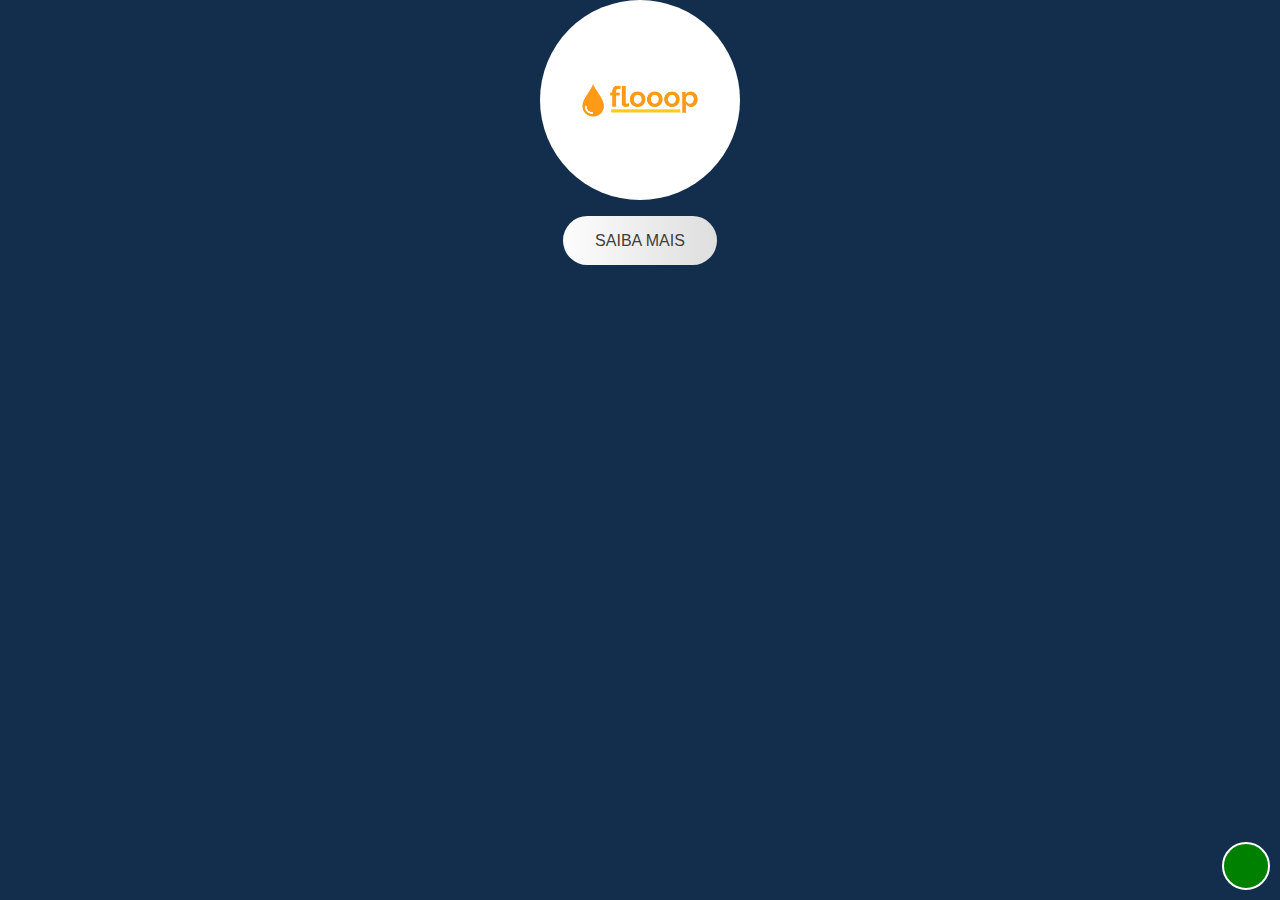
<file: exercicios com CSS/exemploEmAula/exerLogo/index.html>
<!DOCTYPE html>
<html lang="en">
<head>
    <meta charset="UTF-8">
    <meta name="viewport" content="width=device-width, initial-scale=1.0">
    <meta http-equiv="X-UA-Compatible" content="ie=edge">
    <link rel="stylesheet" href="./estilo.css">
    <title>Document</title>
</head>
<body>
    <div id="round">

    </div>

    <div id="button-holder">
        <a href="#">   <!-- # o enderoco do mesmo lugar -->
            SAIBA MAIS
        </a>
    </div>

    <div id="whatsapp"></div>
    
</body>
</html>
</file>
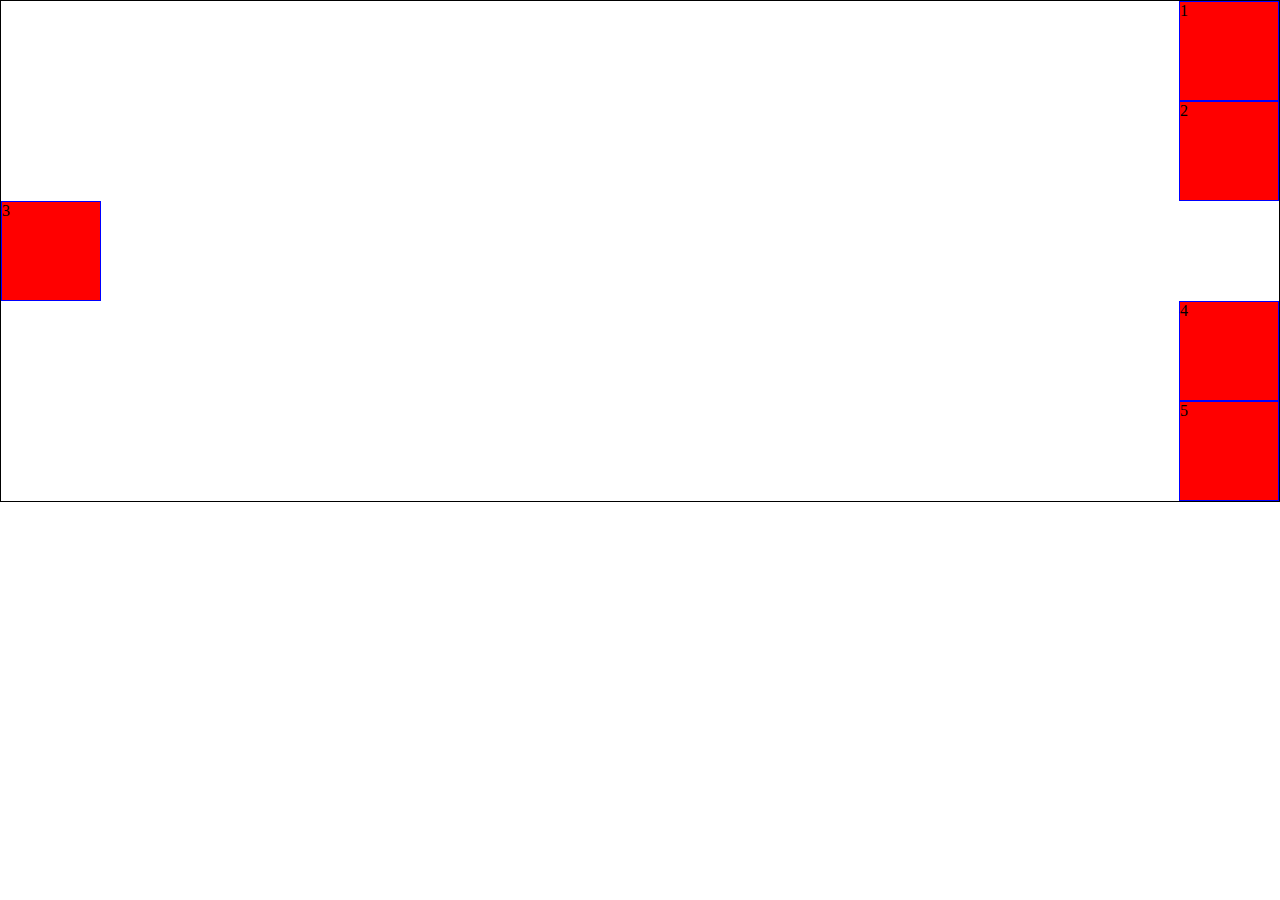
<file: exercicios com CSS/exemploEmAula/Flexbox/index.html>
<!DOCTYPE html>
<html lang="en">
<head>
    <meta charset="UTF-8">
    <meta name="viewport" content="width=device-width, initial-scale=1.0">
    <meta http-equiv="X-UA-Compatible" content="ie=edge">
    <link rel="stylesheet" href="./estilo.css">
    <title>Teste Flexbox</title>
</head>
<body>
    <div class="flex-container">
        <div class="flex-item">1</div>
        <div class="flex-item">2</div>
        <div class="flex-item">3</div>
        <div class="flex-item">4</div>
        <div class="flex-item">5</div>

    </div>
</body>
</html>
</file>
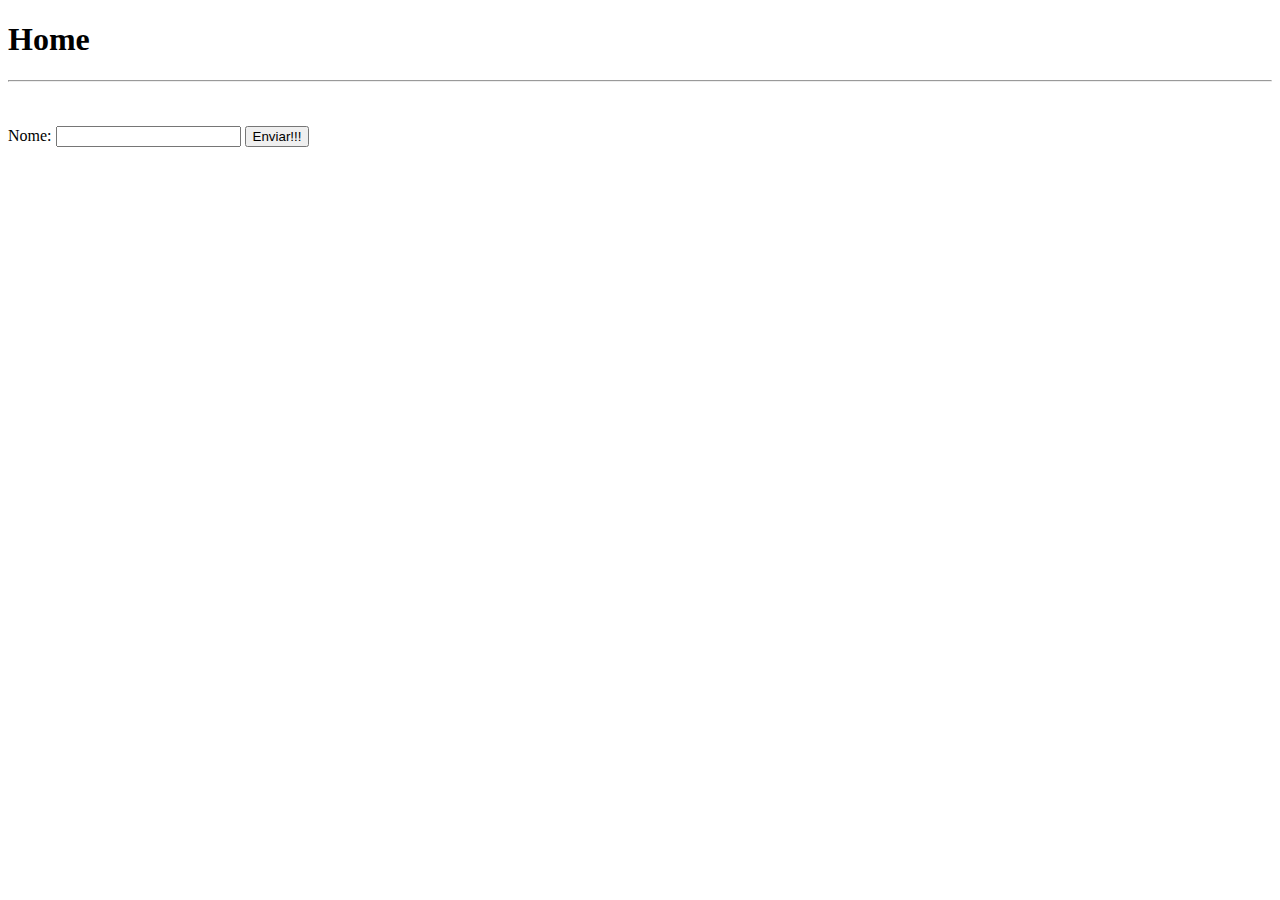
<file: exercicios com CSS/exemploEmAula/frontend1/index.html>
<!DOCTYPE html>
<html lang="pt-BR">
<head>
    <meta charset="UTF-8">
    <meta name="viewport" content="width=device-width, initial-scale=1.0">
    <title>Aula HTML</title>
</head>
<body>
    <h1>Home</h1>
    <hr>
    <!-- <a href="subpasta_1/sub.html">
        Sub 1
    </a>
    <br>
    <a href="subpasta_1/subpasta_2/sub2.html">
        Sub 2
    </a>
    <br>
    <a href="./Web Front-End.pdf" download>
        Clique aqui para fazer o download dos slides
    </a>
    <br>
    <img src="https://static-wp-tor15-prd.torcedores.com/wp-content/uploads/2019/02/flamengo9.jpg" 
         alt="Imagem do Framengo"
         title="Maior da América"
         width="300"
         >

    <table border="1" cellspacing="10" cellpadding="5" align="center">
        <thead>
            <tr bgcolor="blue">
                <th>Código</th>
                <td align="center">18351749</td>
            </tr>
        </thead>
        <tr bgcolor="yellow">
            <td>Nome</td>
            <td>Amazon Kindle</td>
        </tr>
        <tr bgcolor="red">
            <td>Cor</td>
            <td>Branco</td>
        </tr>
    </table>

    <table border="1">
        <tr>
            <th colspan="4" align="center">Aulas de hoje</th>
        </tr>
        <tr>
            <th></th>
            <th>Let's Code</th>
            <th>Copa Coworking</th>
            <th>Itaú Unibanco</th>
        </tr>
        <tr>
            <td>19:00-20:30</td>
            <td rowspan="2">Web Front-End</td>
            <td>Python Pro</td>
            <td>UI e UX Design</td>
        </tr>
        <tr>
            <td>20:30-22:00</td>
            <td>UI e UX Design</td>
            <td>Python Imersivo</td>
        </tr>
    </table> -->

    <form action="" method="post" enctype="multipart/form-data">
        <!-- <label for="nome">Nome:</label>
        <input type="text" id="nome" name="nome" placeholder="Ex: José Carlos">
        <br>
        <label for="email">E-mail:</label>
        <input type="email" id="email" name="email" placeholder="example@example.com">
        <br>
        <label for="password">Senha:</label>
        <input type="password" id="password" name="password" minlength="6" maxlength="20">
        <br>
        <label for="idade">Idade:</label>
        <input type="number" id="idade" name="idade">
        <br>
        <label for="data-nascimento">data de nascimento:</label>
        <input type="date" id="data-nascimento" name="data-nascimento">
        <br>
        <label for="exemplo-range">Teste:</label>
        <input type="range" id="exemplo-range" name="exemplo-range" min="0" max="10" step="1">
        <br>
        <label for="">Mensagem:</label>
        <textarea name="" id="" cols="30" rows="10" placeholder="">A Let's Code é top!</textarea> -->
        <br>
        <br>
        <!-- <label for="dropdown">Estado:</label>
        <select name="estado" id="dropdown" multiple size="3">
            <option value="">Selecione</option>
            <option value="RJ">Rio de Janeiro</option>
            <option value="SP" selected>São Paulo</option>
            <option value="PR">Paraná</option>
            <option value="MG">Minas Gerais</option>
            <option value="BA">Bahia</option>
            <option value="AC">Acre</option>
        </select> -->
        <label for="nome">Nome:</label>
        <input type="text" name="nome" id="nome" list="nomes" required>
        <datalist id="nomes">
            <option value="Paulo">
            <option value="Pietro">
            <option value="Pedro">
            <option value="Paula">
            <option value="Luiz">
            <option value="Lucas">
            <option value="Lúcio">
        </datalist>
        <!-- <label for="foto">Foto do Perfil:</label> <br>
        <input type="file" name="foto" id="foto"> -->


        <button type="submit">Enviar!!!</button>
        <!-- <input type="submit" value="Enviar"> -->
    </form>


    <!-- <h2>Subtítulo</h2>
    <h3>Subtítulo do subtítulo</h3> -->

    <!-- <p>
        <b>Lorem ipsum</b> dolor sit <i>amet</i> <u>consectetur</u> <b><u>adipisicing</u> elitorem</b><br> ipsum dolor sit amet. Molestias ad maiores magni porro voluptatem quia repellat at suscipit voluptates, quos accusantium doloribus officia a dolor nobis vel repellendus velit cumque.
    </p>

    <pre>
        Primeira linha

        Terceira linha

        Início                                             Fim
    </pre>

    
    <ol> 
        <li>Coloque o trigo, os ovos e a água num recipiente</li>
        <li>Bata tudo</li>
        <li>Leve ao forno</li>
    </ol>

    <ul>
        <li>Trigo</li>
        <li>Ovos</li>
        <li>Água morna</li>
    </ul>

    <ul>
        <li>Home</li>
        <li>
            Sobre
            <ul>
                <li>História</li>
                <li>Visão</li>
            </ul>
        </li>
    </ul> -->

    <!-- <a href="#terceiro">
        Clique aqui!
    </a>

    <p>
        <b>Lorem ipsum</b> dolor sit <i>amet</i> <u>consectetur</u> <b><u>adipisicing</u> elitorem</b><br> ipsum dolor sit amet. Molestias ad maiores magni porro voluptatem quia repellat at suscipit voluptates, quos accusantium doloribus officia a dolor nobis vel repellendus velit cumque.
    </p>

    <p>
        <b>Lorem ipsum</b> dolor sit <i>amet</i> <u>consectetur</u> <b><u>adipisicing</u> elitorem</b><br> ipsum dolor sit amet. Molestias ad maiores magni porro voluptatem quia repellat at suscipit voluptates, quos accusantium doloribus officia a dolor nobis vel repellendus velit cumque.
    </p>

    <p id="terceiro">
        <b>Lorem ipsum</b> dolor sit <i>amet</i> <u>consectetur</u> <b><u>adipisicing</u> elitorem</b><br> ipsum dolor sit amet. Molestias ad maiores magni porro voluptatem quia repellat at suscipit voluptates, quos accusantium doloribus officia a dolor nobis vel repellendus velit cumque.
    </p> -->
</body>
</html>
</file>
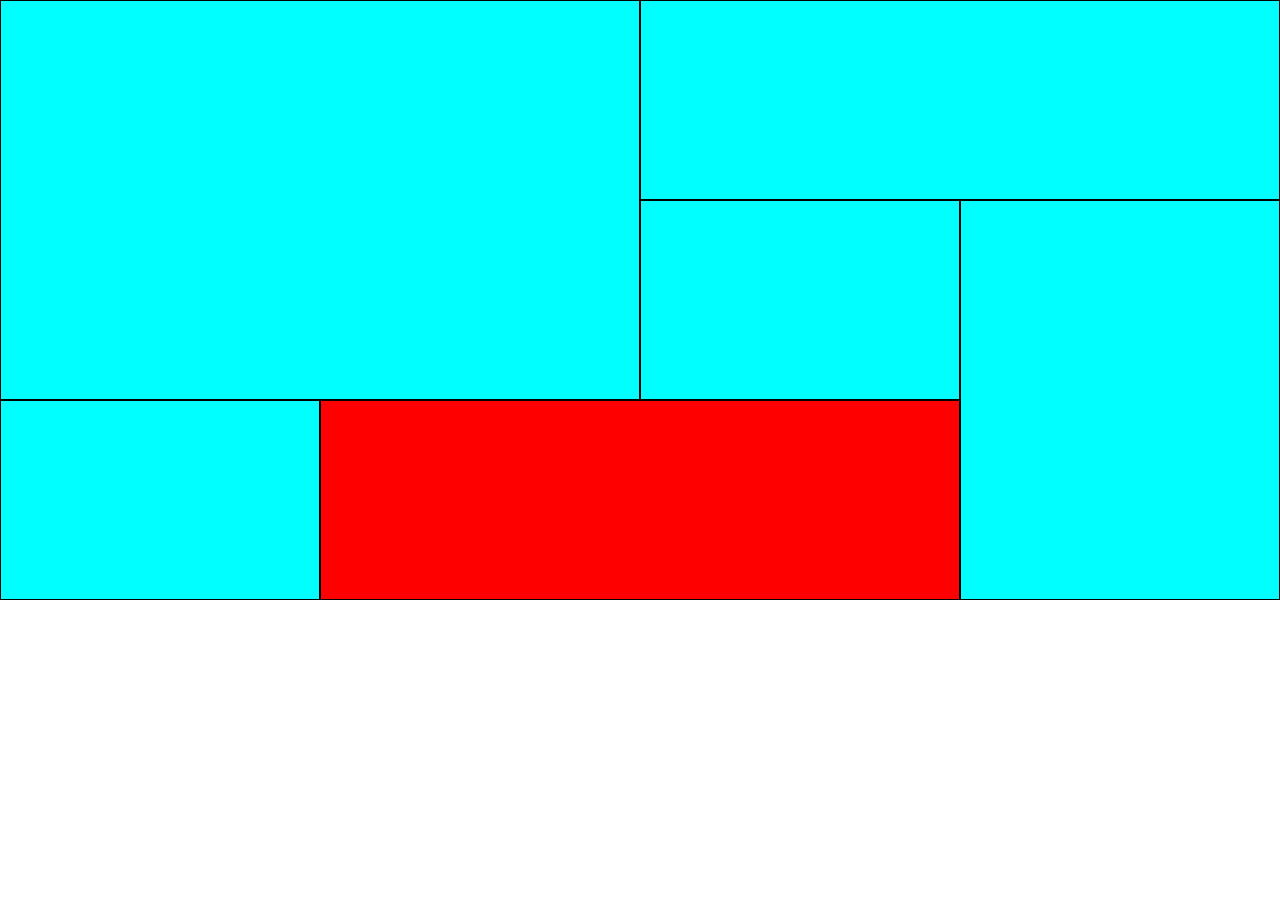
<file: exercicios com CSS/exemploEmAula/visualGrid/index.html>
<!DOCTYPE html>
<html lang="en">
<head>
    <meta charset="UTF-8">
    <meta name="viewport" content="width=device-width, initial-scale=1.0">
    <meta http-equiv="X-UA-Compatible" content="ie=edge">
    <link rel="stylesheet" href="./estilo.css">
    <title>Exemplo Grid</title>
</head>
<body>
    <div class="grid-container">
        <div class="grid-item" id="item-1"></div>
        <div class="grid-item" id="item-2"></div>
        <div class="grid-item" id="item-3"></div>
        <div class="grid-item" id="item-4"></div>
        <div class="grid-item" id="item-5"></div>
        <div class="grid-item" id="item-6"></div>
    </div>
    <!-- <div class="grid-container">
        <div class="grid-item" id="item-1"></div>
        <div class="grid-item" id="item-2"></div>
        <div class="grid-item" id="item-3"></div>
        <div class="grid-item" id="item-4"></div>
        <div class="grid-item" id="item-5"></div>
        <div class="grid-item" id="item-6"></div>
    </div> -->
</body>
</html>
</file>
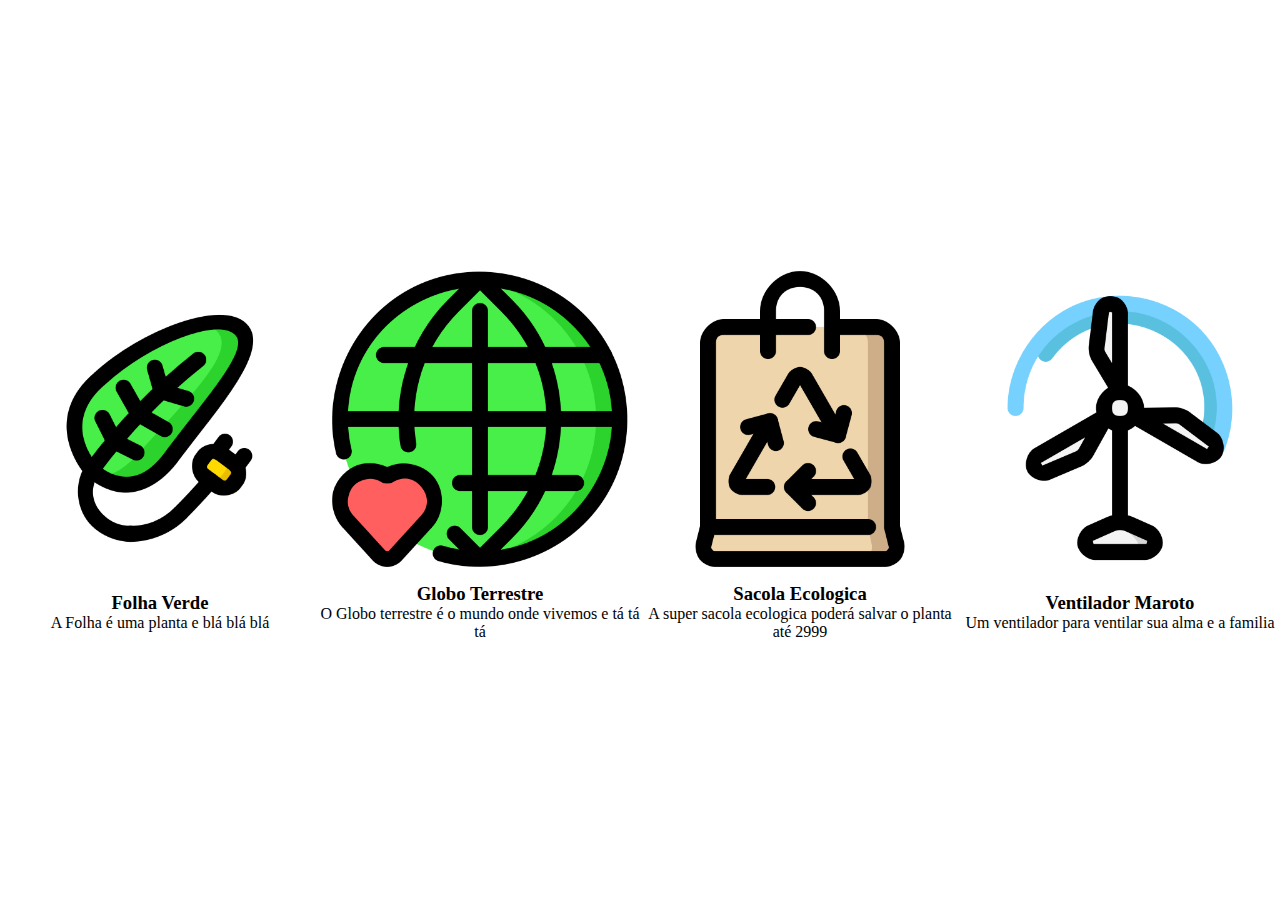
<file: exercicios com CSS/exemploEmAula/licaoCasa/licao2/index.html>
<!DOCTYPE html>
<html lang="en">
<head>
    <meta charset="UTF-8">
    <meta name="viewport" content="width=device-width, initial-scale=1.0">
    <meta http-equiv="X-UA-Compatible" content="ie=edge">
    <link rel="stylesheet" href="./estilo.css">
    <title>Document</title>
</head>
<body>
    <div class="flex-container">
        <div><img src="./iconfinder_green-energy-leaf-Renewable_5422803.png" alt="">
            <h3>Folha Verde</h3>
            <p> A Folha é uma planta e blá blá blá</p>
        </div>
        <div><img src="./iconfinder_love-save-world-enviroment-green-planet_5422805 (1).png" alt="">
            <h3>Globo Terrestre</h3>
            <p>O Globo terrestre é o mundo onde vivemos e tá tá tá</p>
        </div>
        <div><img src="./iconfinder_recycable-recycle-packet-package_5422818.png" alt="">
            <h3>Sacola Ecologica</h3>
            <p>A super sacola ecologica poderá salvar o planta até 2999</p>
        </div>
        <div><img src="./iconfinder_wind-energy-turbine-green-Renewable_5422808.png" alt="">
            <h3>Ventilador Maroto</h3>
            <p>Um ventilador para ventilar sua alma e a familia</p>
        </div>
    </div>
    
</body>
</html>
</file>
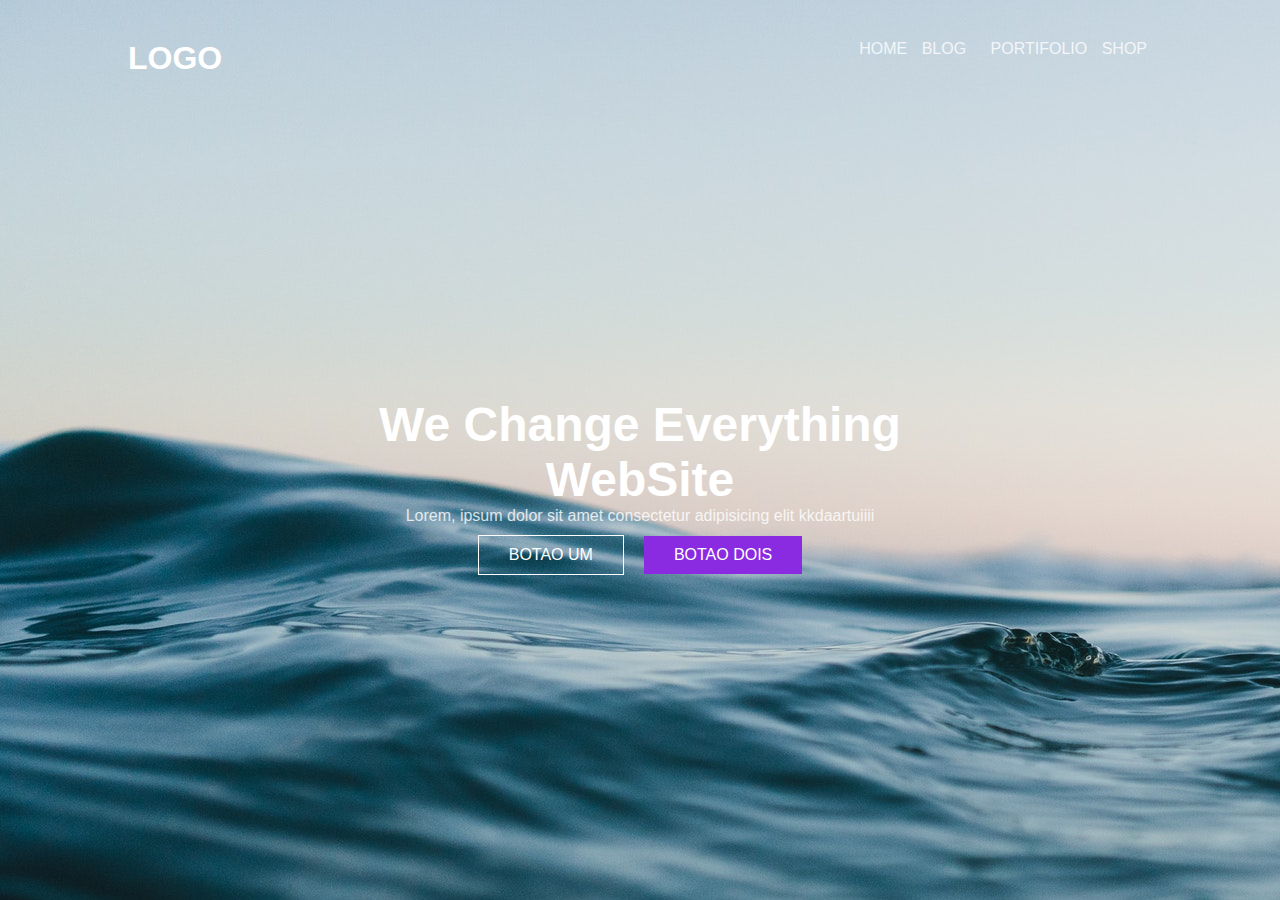
<file: exercicios com CSS/exemploEmAula/licaoCasa/licao3/index.html>
<!DOCTYPE html>
<html lang="en">

<head>
    <meta charset="UTF-8">
    <meta name="viewport" content="width=device-width, initial-scale=1.0">
    <meta http-equiv="X-UA-Compatible" content="ie=edge">
    <link rel="stylesheet" href="./estilo.css">
    <title>Document</title>
</head>

<body>
    <div class="LT">
        <h1>LOGO</h1>
        <ul>
            <li>
                <a href="#"> HOME</a>
                <a href="">BLOG</a><a href=""></a>
                <a href="">PORTIFOLIO</a>
                <a href="">SHOP</a>
            </li>
        </ul>
    </div>
    <div class="conteudo">
        <p><h1 class="meio">We Change Everything<br>
           WebSite</h1><br>
        </p>   
    </div>
    <div class="conteudo2">
        <p>Lorem, ipsum dolor sit amet consectetur adipisicing elit kkdaartuiiii</p>
    </div>
    <div class="conteudo3">
        <div class="item">BOTAO UM</div>
        <div class="item2">BOTAO DOIS</div>
    </div>

</body>

</html>
</file>
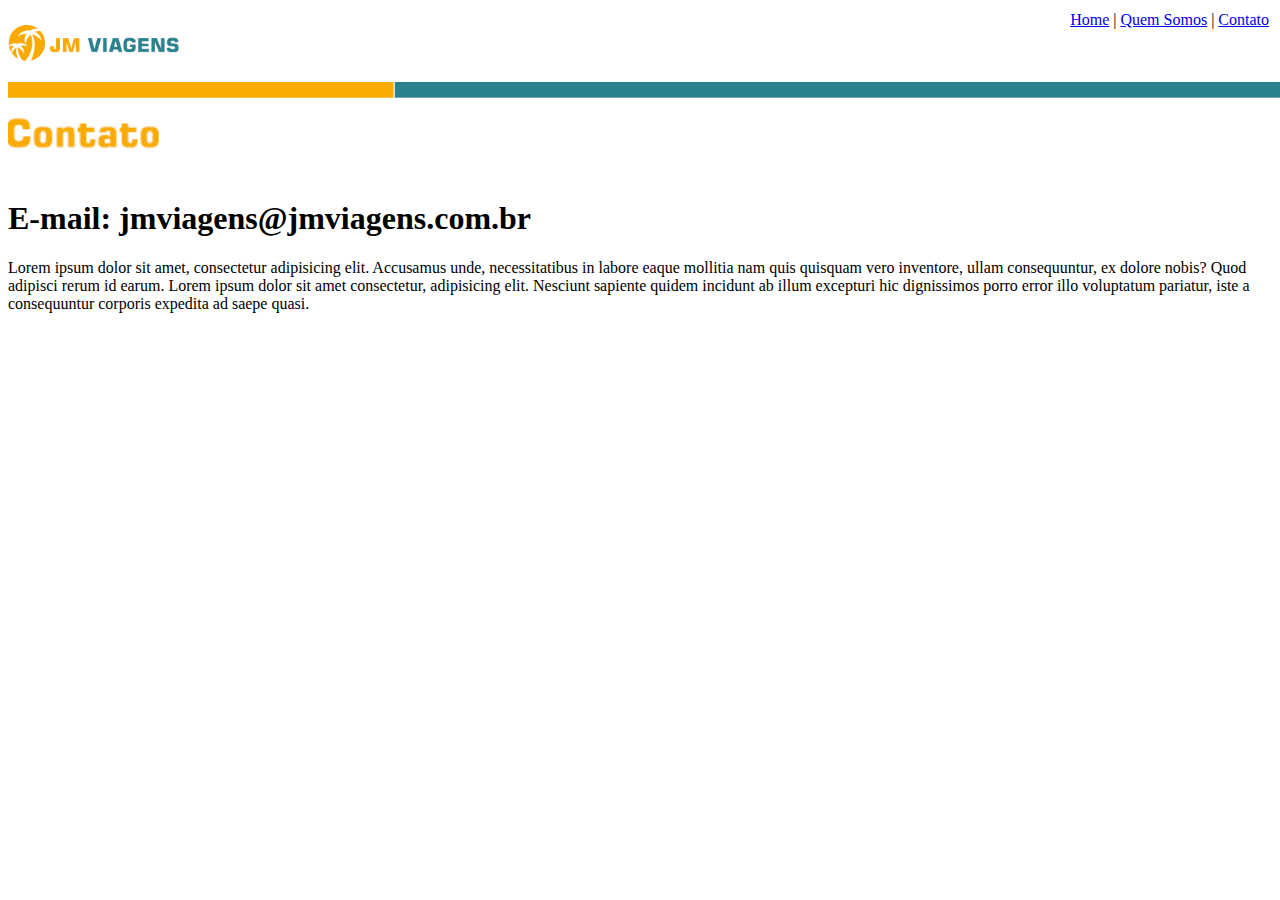
<file: exercicios com CSS/SitePraia/contato.html>
<!DOCTYPE html>
<html lang="en">
<head>
    <meta charset="UTF-8">
    <meta name="viewport" content="width=device-width, initial-scale=1.0">
    <meta http-equiv="X-UA-Compatible" content="ie=edge">
    <title>Contatos</title>
</head>
<body>
    <table align="right">
        <img src="imagens/logo.png" alt=""width="200">   
        <tr>
            <td><a href="sitePraia.html"> Home</a> |</td>
            <td><a href="quemSomos.html">Quem Somos</a> |</td>
            <td><a href="contato.html">Contato</a> </td>
        </tr>
    </table>    

    <img src="imagens/contato.png" alt="" width="1280">

    <h1>E-mail: jmviagens@jmviagens.com.br</h1>

    <p>Lorem ipsum dolor sit amet, consectetur adipisicing elit. Accusamus unde, necessitatibus in labore eaque mollitia
         nam quis quisquam vero inventore, ullam consequuntur, ex dolore nobis? Quod adipisci rerum id earum. Lorem ipsum
          dolor sit amet consectetur, adipisicing elit. Nesciunt sapiente quidem incidunt ab illum excepturi hic dignissimos
           porro error illo voluptatum pariatur, iste a consequuntur corporis expedita ad saepe quasi.</p>
    
</body>
</html>
</file>
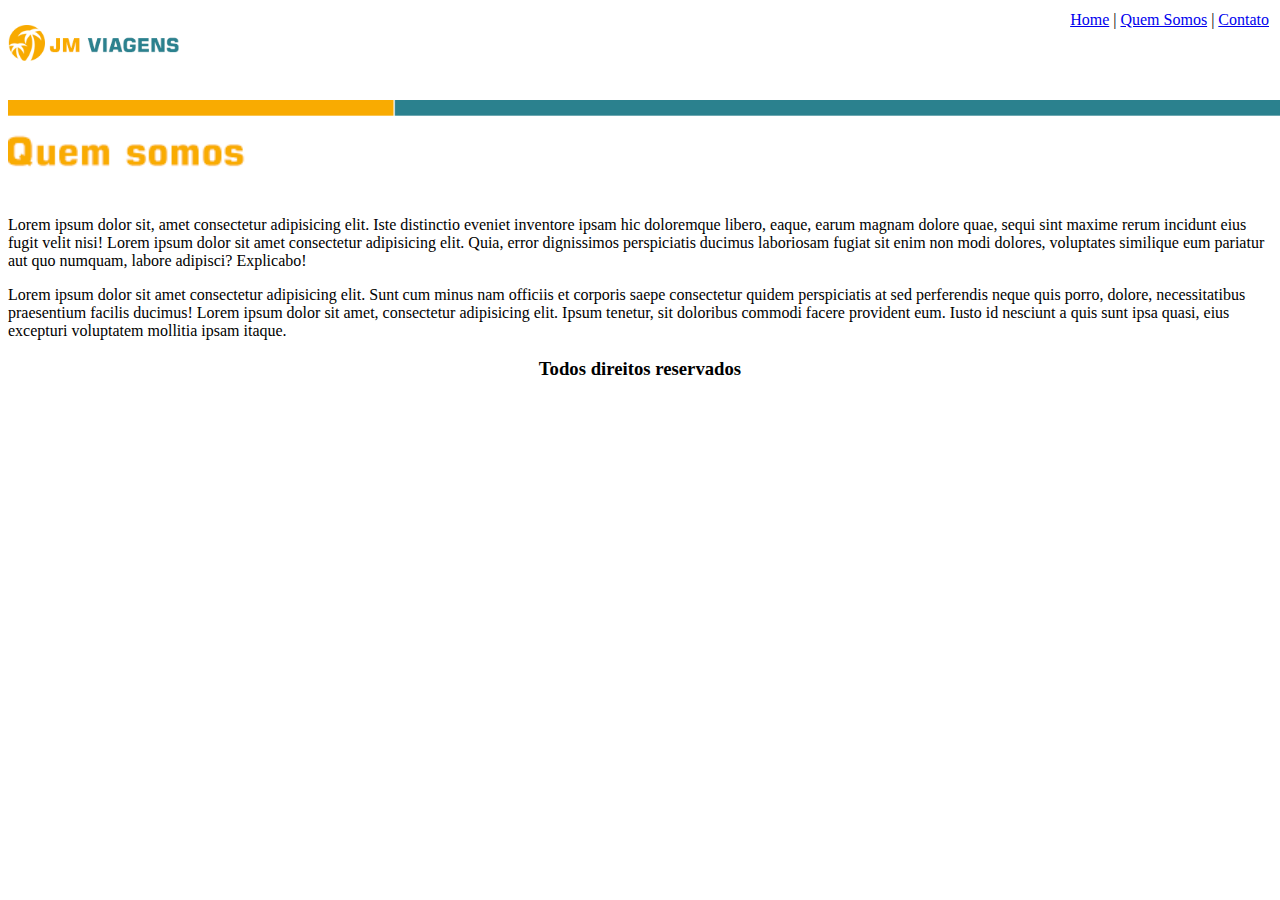
<file: exercicios com CSS/SitePraia/quemSomos.html>
<!DOCTYPE html>
<html lang="en">
<head>
    <meta charset="UTF-8">
    <meta name="viewport" content="width=device-width, initial-scale=1.0">
    <meta http-equiv="X-UA-Compatible" content="ie=edge">
    <title>Quem Somos</title>
</head>
<body>
    <table align="right">
        <img src="imagens/logo.png" alt=""width="200">   
        <tr>
            <td><a href="sitePraia.html"> Home</a> |</td>
            <td><a href="quemSomos.html">Quem Somos</a> |</td>
            <td><a href="contato.html">Contato</a> </td>
        </tr>
    </table>
    <br><br> 

    <img src="imagens/quem_somos.png" alt="" width="1280">

    <p>Lorem ipsum dolor sit, amet consectetur adipisicing elit. Iste distinctio eveniet inventore ipsam hic doloremque
         libero, eaque, earum magnam dolore quae, sequi sint maxime rerum incidunt eius fugit velit nisi! Lorem ipsum dolor
          sit amet consectetur adipisicing elit. Quia, error dignissimos perspiciatis ducimus laboriosam fugiat sit enim non
           modi dolores, voluptates similique eum pariatur aut quo numquam, labore adipisci? Explicabo!</p>
    <p>Lorem ipsum dolor sit amet consectetur adipisicing elit. Sunt cum minus nam officiis et corporis saepe consectetur quidem
         perspiciatis at sed perferendis neque quis porro, dolore, necessitatibus praesentium facilis ducimus! Lorem ipsum dolor 
         sit amet, consectetur adipisicing elit. Ipsum tenetur, sit doloribus commodi facere provident eum. Iusto id nesciunt a quis
          sunt ipsa quasi, eius excepturi voluptatem mollitia ipsam itaque.</p> 
          
          
    <h3 align="center">Todos direitos reservados</h3>      
    
</body>
</html>
</file>
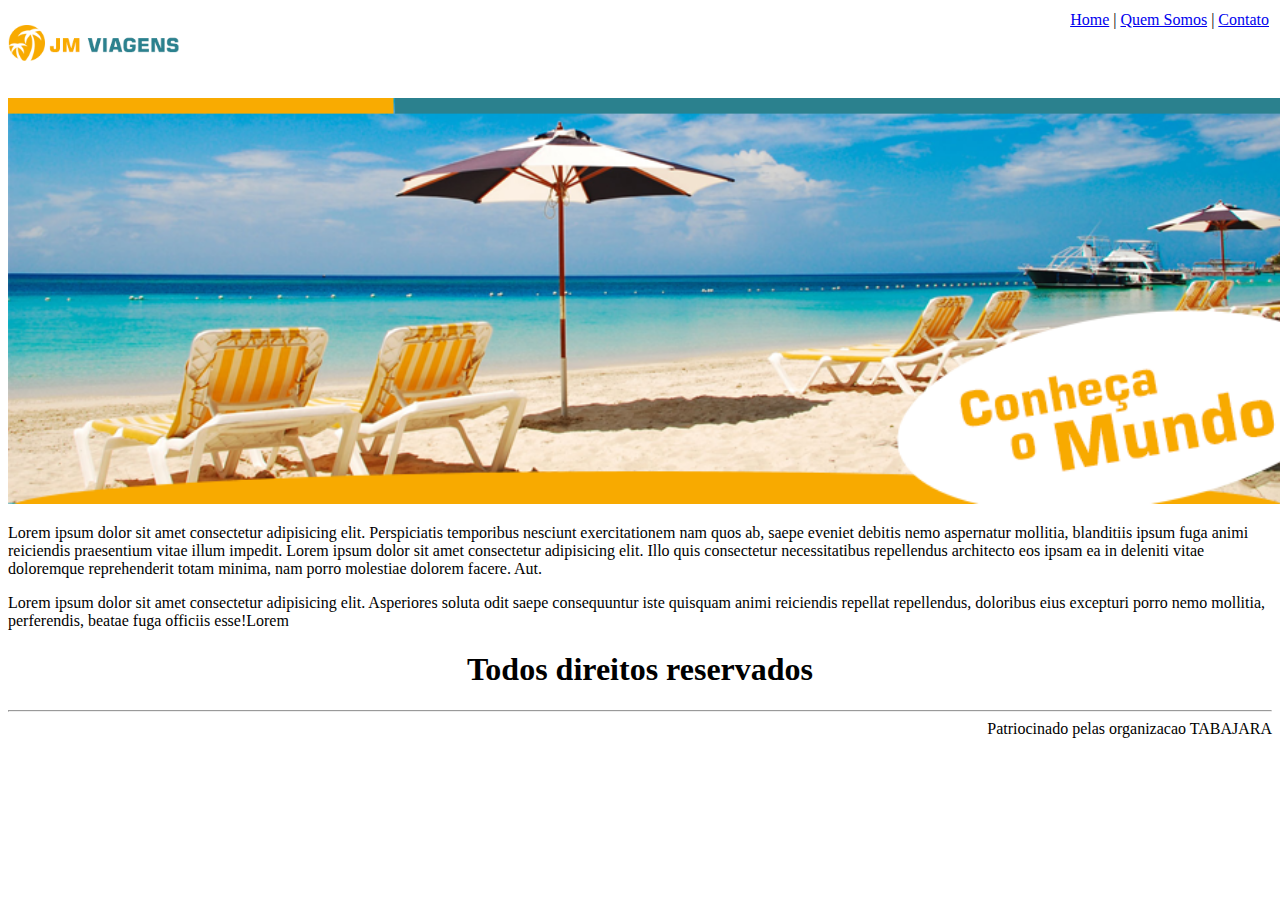
<file: exercicios com CSS/SitePraia/sitePraia.html>
<!DOCTYPE html>
<html lang="en">
<head>
    <meta charset="UTF-8">
    <meta name="viewport" content="width=device-width, initial-scale=1.0">
    <meta http-equiv="X-UA-Compatible" content="ie=edge">
    <title>Praia</title>

</head>
<body>
    <table align="right">  
        <img src="imagens/logo.png" alt=""width="200">   
        <tr>
            <td><a href="sitePraia.html"> Home</a> |</td>
            <td><a href="quemSomos.html">Quem Somos</a> |</td>
            <td><a href="contato.html">Contato</a> </td>
        </tr>
    </table>

    <p><img src="imagens/principal.png" alt="" width="1280" ></p>

    <p>Lorem ipsum dolor sit amet consectetur adipisicing elit. Perspiciatis temporibus nesciunt 
        exercitationem nam quos ab, saepe eveniet debitis nemo aspernatur mollitia, blanditiis ipsum 
        fuga animi reiciendis praesentium vitae illum impedit. Lorem ipsum dolor sit amet consectetur 
        adipisicing elit. Illo quis consectetur necessitatibus repellendus architecto eos ipsam ea in
         deleniti vitae doloremque reprehenderit totam minima, nam porro molestiae dolorem facere. Aut.</p>
    
    <p>Lorem ipsum dolor sit amet consectetur adipisicing elit. Asperiores soluta odit saepe consequuntur
       iste quisquam animi reiciendis repellat repellendus, doloribus eius excepturi porro nemo mollitia,
        perferendis, beatae fuga officiis esse!Lorem</p>     

    <h1 align="center">Todos direitos reservados</h1>
    
    <hr>
    
    <footer align="right">Patriocinado pelas organizacao TABAJARA </footer>
    
</body>
</html>
</file>
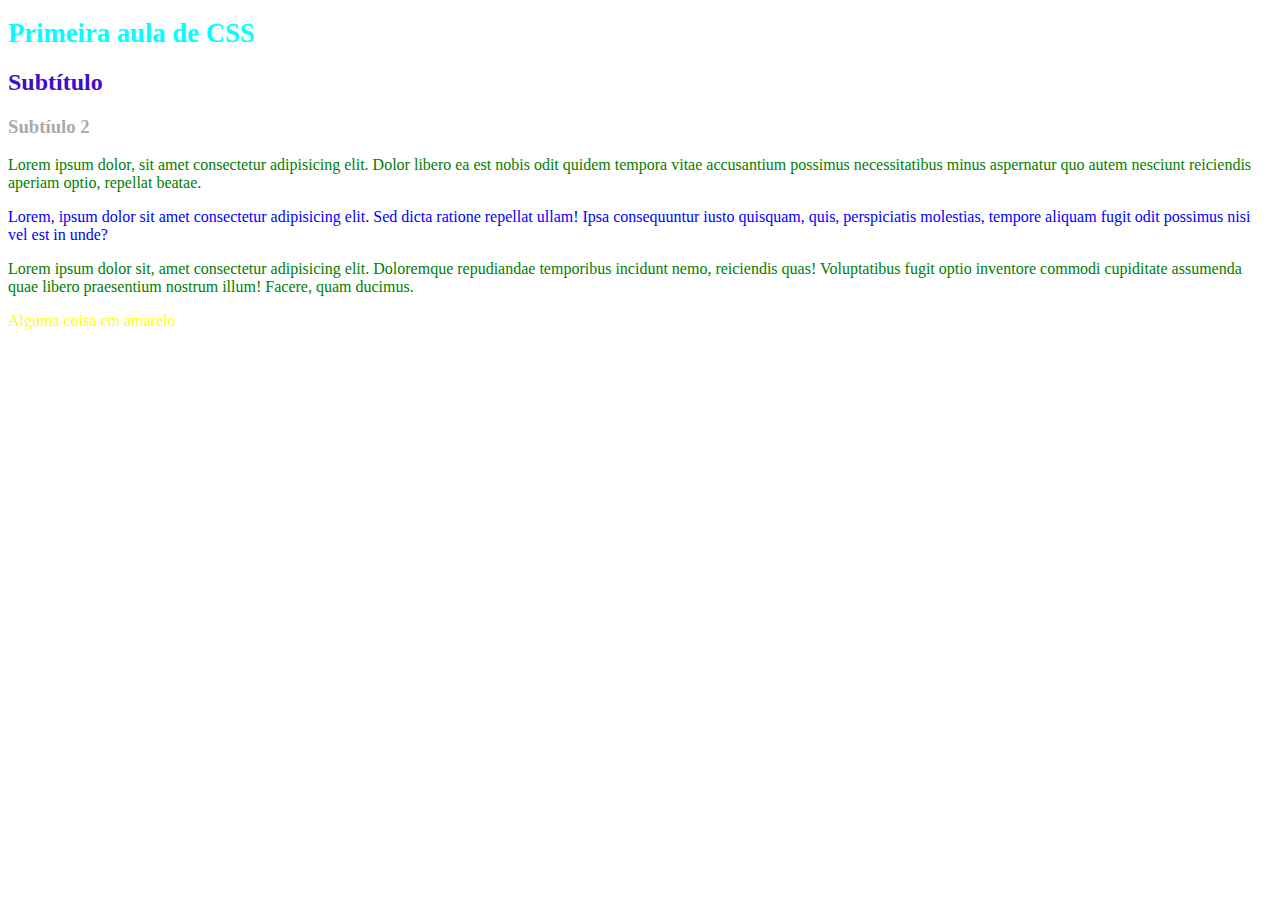
<file: exercicios com CSS/exemploEmAula/frontend1/estilo.html>
<!DOCTYPE html>
<html lang="en">
<head>
    <meta charset="UTF-8">
    <meta name="viewport" content="width=device-width, initial-scale=1.0">
    <meta http-equiv="X-UA-Compatible" content="ie=edge">
    <title>Document</title>
    <link rel="stylesheet" href="./style.css">
    <!-- <style>
        /* Primeira aula de CSS */
        h1 {
            color: red;
            font-size: 150px;
        }
    </style> -->
</head>
<body>
    <h1 style="
        color:aqua; 
        font-size: 20pt;">
        Primeira aula de CSS
    </h1>
    <h2 style="color: rgb(65, 13, 200)">
        Subtítulo
    </h2>
    <h3 style="color: #AAAAAA">
        Subtíulo 2
    </h3>
    <p class="green">Lorem ipsum dolor, sit amet consectetur adipisicing elit. Dolor libero ea est nobis odit quidem tempora vitae accusantium possimus necessitatibus minus aspernatur quo autem nesciunt reiciendis aperiam optio, repellat beatae.</p>
    <p id="different">Lorem, ipsum dolor sit amet consectetur adipisicing elit. Sed dicta ratione repellat ullam! Ipsa consequuntur iusto quisquam, quis, perspiciatis molestias, tempore aliquam fugit odit possimus nisi vel est in unde?</p>
    <p class="green">Lorem ipsum dolor sit, amet consectetur adipisicing elit. Doloremque repudiandae temporibus incidunt nemo, reiciendis quas! Voluptatibus fugit optio inventore commodi cupiditate assumenda quae libero praesentium nostrum illum! Facere, quam ducimus.</p>
    <span>Alguma coisa em amarelo</span>
</body>
</html>
</file>
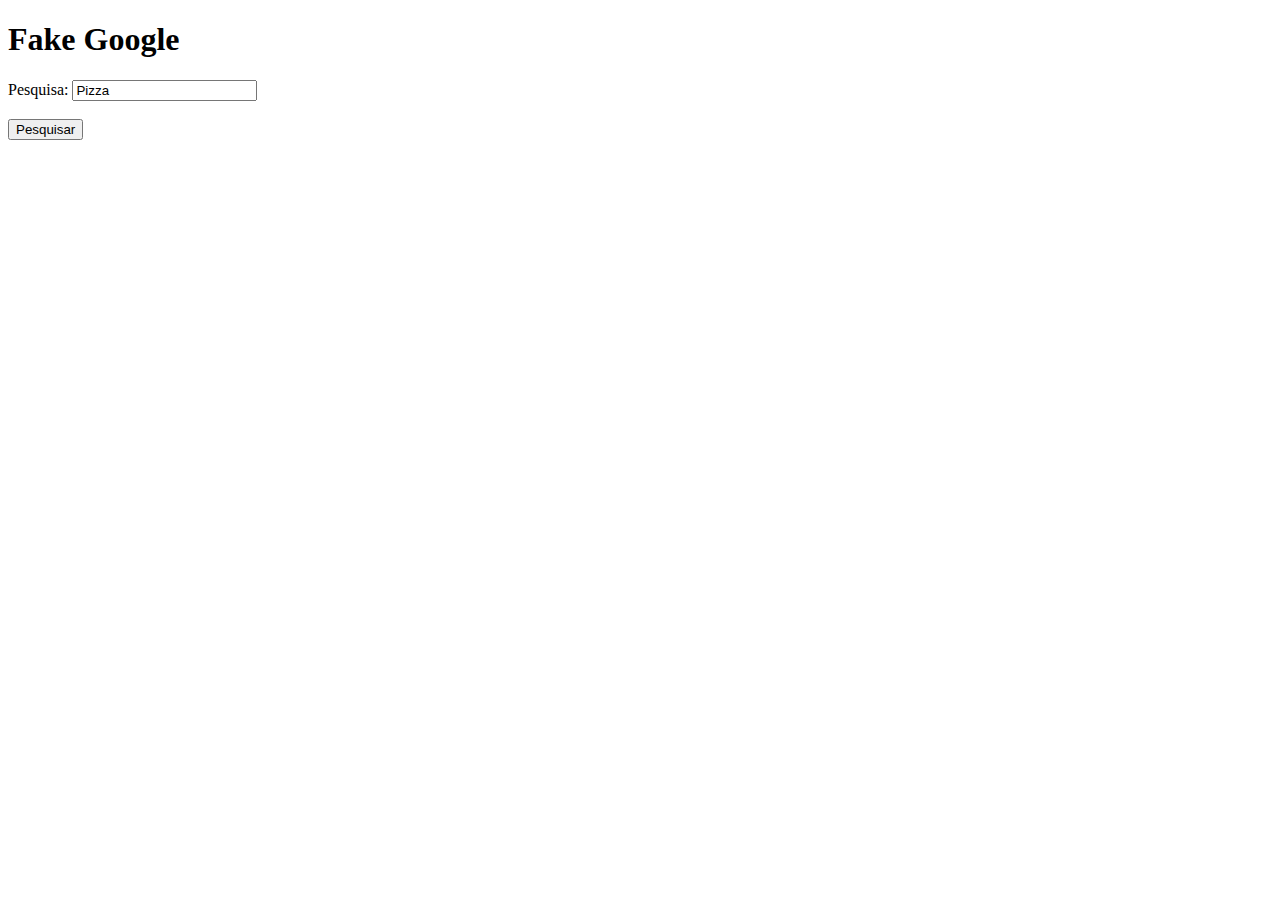
<file: exercicios com CSS/exemploEmAula/frontend1/pesquisa.html>
<!DOCTYPE html>
<html lang="en">
<head>
    <meta charset="UTF-8">
    <meta name="viewport" content="width=device-width, initial-scale=1.0">
    <meta http-equiv="X-UA-Compatible" content="ie=edge">
    <title>Document</title>
</head>
<body>
    <h1>Fake Google</h1>
    <form action="https://www.google.com/search" method="GET">
        <label for="search">Pesquisa:</label>
        <input type="text" name="q" id="search" value="Pizza">
        <br><br>

        <button type="submit">Pesquisar</button>
    </form>
</body>
</html>
</file>
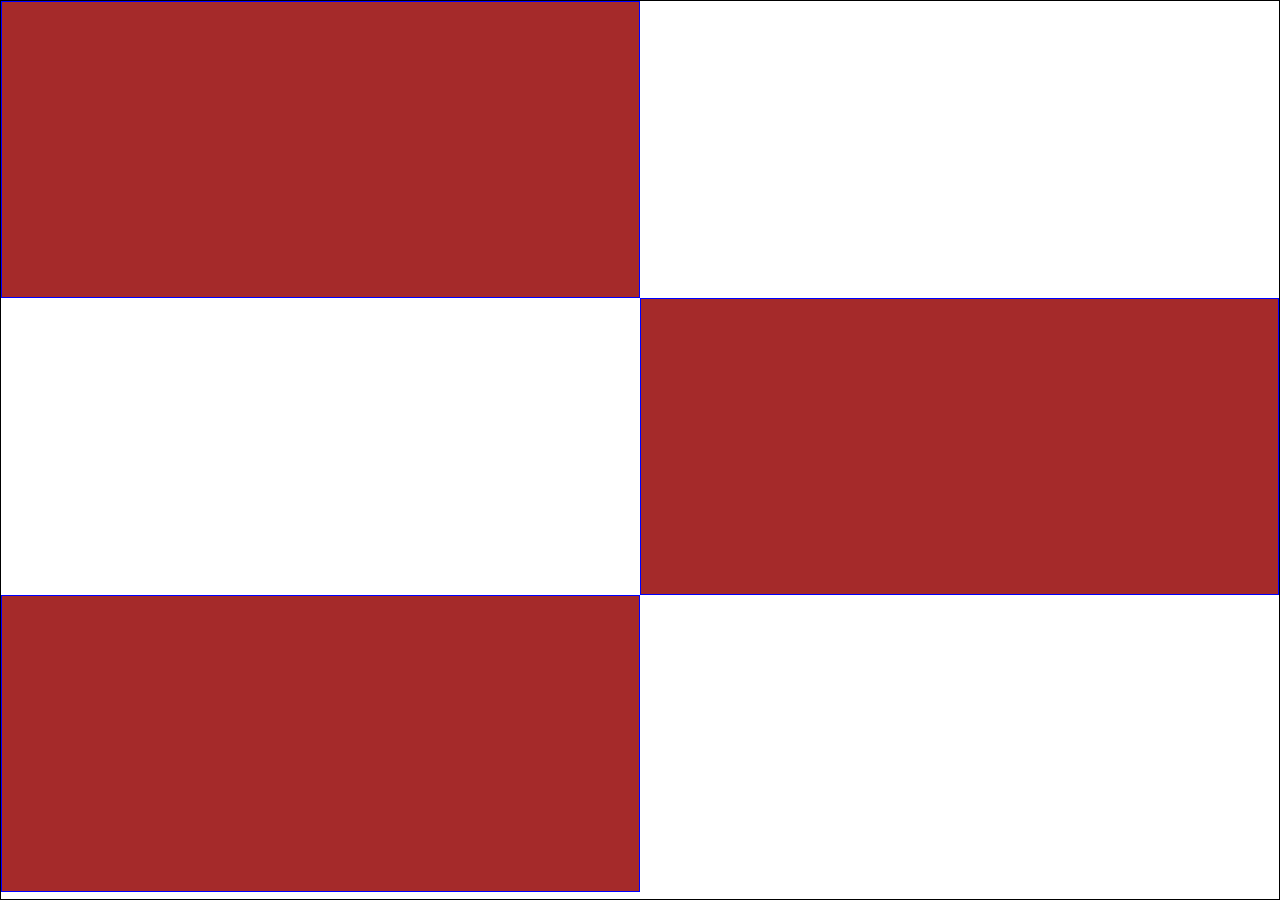
<file: exercicios com CSS/exemploEmAula/licaoCasa/flexboxLicao.html>
<!DOCTYPE html>
<html lang="en">
<head>
    <meta charset="UTF-8">
    <meta name="viewport" content="width=device-width, initial-scale=1.0">
    <meta http-equiv="X-UA-Compatible" content="ie=edge">
    <link rel="stylesheet" href="./estilo.css">
    <title>Document</title>
</head>
<body>
        <div class="flex-container">
            <div class="flex-item"></div>
            <div class="flex-item"></div>
            <div class="flex-item"></div>
        </div>   
    
</body>
</html>
</file>
<file: exercicios com CSS/exemploEmAula/exerLogo/estilo.css>
* {
    /* color: yellow; */
    font-family: 'Open Sans', sans-serif;
    margin: 0;
    padding: 0;
    box-sizing: border-box;
}

body {
    background-color: #132e4c;
}

#round {
    width: 200px;
    height: 200px;
    background-image: url('./flooop.png'); 
    background-position: center; /*centralizando logo*/
    margin: 0 auto; /*centralizando div*/
    background-size: 128px;
    background-repeat: no-repeat;
    background-color: #fff;
    border-radius: 150px;

}

#round:hover { /* efeito de passar mouse por cima*/
    background-image: url('../../SitePraia/imagens/logo.png');
}

#button-holder {
    text-align: center;
    padding: 1rem 0;
    margin: 1rem 0;
}

#button-holder > a { /* > para endicar o primeiro <a> */
    font-family: sans-serif;
    text-decoration: none; /*tirar _________ */
    color: #3D3D3D;
    border-radius: 30px;
    padding: 1rem 2rem;
    background-image: linear-gradient(to right, #FDFDFD, #DEDEDE); /*gradiente para direita*/

}

#whatsapp {
    width: 48px;
    height: 48px;
    border-radius: 50px;
    background-color: green;
    position: fixed;
    border-width: 2px;
    border-color: white; /*solid*/
    border-style: solid;
    bottom: 10px;
    right: 10px;

}

#whatsapp:hover{
border-style: dashed;
transition-property: all;
transition-duration: 1s; /*tempo de duracao*/
</file>
<file: exercicios com CSS/exemploEmAula/Flexbox/estilo.css>
*{
    margin: 0;
    padding: 0;
    box-sizing: border-box;
}

.flex-container {
    display: flex;
    flex-direction: column;
    justify-content: flex-end; /*mexer posicao na horizontal  */
    align-items: flex-end; /*mexer posicao na vertical*/
    border: 1px solid black;
}

.flex-item{
    width: 100px;
    height: 100px;
    background-color: red;
    border: 1px solid blue;
}

.flex-item:nth-child(3){
    align-self: flex-start;
    
}
</file>
<file: exercicios com CSS/exemploEmAula/visualGrid/estilo.css>
* {
    margin: 0;
    padding: 0;
    box-sizing: border-box;
}
div.grid-container {
    display: grid; 
    /* display: inline-grid; permite a disposição de containers em linha */
    /* grid-template-columns: 100px 100px 100px 100px; cria um template de 4 colunas de 100px*/
    /* grid-template-columns: 1fr 1fr 1fr 1fr; a unidade fr é fracionária ... */
    grid-template-columns: repeat(4, 1fr);
    /* grid-template-rows: 1fr 1fr; */
    grid-template-rows: repeat(3, 200px);
    grid-template-areas:
        "a a b b"
        "a a c f"
        "d e e f"
    ;
    /* height: 100vh; */
}
div.grid-item {
    background-color: aqua;
    border: 1px solid black;
    /* width: 200px; */
    /* height: 200px; */
}
#item-1{
    grid-area: a;
}
#item-2{
    grid-area: b;
}
#item-3{
    grid-area: c;
}
#item-4{
    grid-area: d;
}
#item-5{
    grid-area: e;
    background-color: red;
}
#item-6{
    grid-area: f;
}
</file>
<file: exercicios com CSS/exemploEmAula/licaoCasa/licao2/estilo.css>
*{
    margin: 0;
    padding: 0;
    box-sizing: border-box;
    width: 100%;
    
}

.flex-container{
    display: flex;
    flex-direction: row;
    justify-content: center;
    align-items: center;
    /* border: 1px solid black; */
    width: 100%;
    height: 100vh;

}

.flex-container div{
    width: 25vw;
    /* border: 1px solid black; */
    text-align: center;
}

div img{
    width: 100%;
}
</file>
<file: exercicios com CSS/exemploEmAula/licaoCasa/licao3/estilo.css>
*{
    margin: 0;
    padding: 0;
    font-family: Arial, Helvetica, sans-serif;
}

body{
    margin-top: 40px;
    height: 90vh;
    background-image: url(./body-of-water-under-blue-and-white-skies-1533720.jpg);
}

.LT{
    width: 80%;
    display: flex;
    margin: 0 auto;
    flex-direction: row;
    justify-content: space-between;

}

h1{
 align-items: flex-start;
 color: white;
}

ul {
align-items: flex-end;
list-style: none;
}
a{
    padding: 5px;
    text-decoration: none;
    color: white;
    opacity: 0.8;
}

.conteudo{
    margin-top: 20rem;
    display: flex;
    flex-direction: row;
    justify-content: center;
    align-items: center;
    text-align: center;
}

.meio{
    font-size: 48px;
    color: white;
}

.conteudo2{
    display: flex;
    flex-direction: row;
    justify-content: center;
    /* align-items: center; */
    color: white;
    opacity: 0.8;
}

.conteudo3{
    display: flex;
    flex-direction: row;
    justify-content: center;
}
.item{
    align-self: center;
    color: white;
    border: 1px solid white;
    margin: 10px 10px;
    padding: 10px 30px;
}
.item2{
    align-self: center;
    color: white;
    margin: 10px 10px;
    padding: 10px 30px;
    background-color: blueviolet;
}
</file>
<file: exercicios com CSS/exemploEmAula/frontend1/style.css>
/* Primeira aula de CSS */

* {
    color: yellow;
}

h1 {
    color: red;
    font-size: 150px;
}

.green {
    color: green;
}

#different {
    color: blue;
}
</file>
<file: exercicios com CSS/exemploEmAula/licaoCasa/estilo.css>
*{
    margin: 0;
    padding: 0;
    box-sizing: border-box;
    width: 100%;

}
.flex-container{
    display: flex;
    flex-direction: column;
    justify-content: flex-start;
    align-items: flex-start;
    border: 1px solid black;
    height: 100vh;

}

.flex-item{
    width: 50%;
    height: 33vh;
    background-color: brown;
    border: 1px solid blue;

}

.flex-item:nth-child(2){
    align-self: flex-end;
}
</file>
